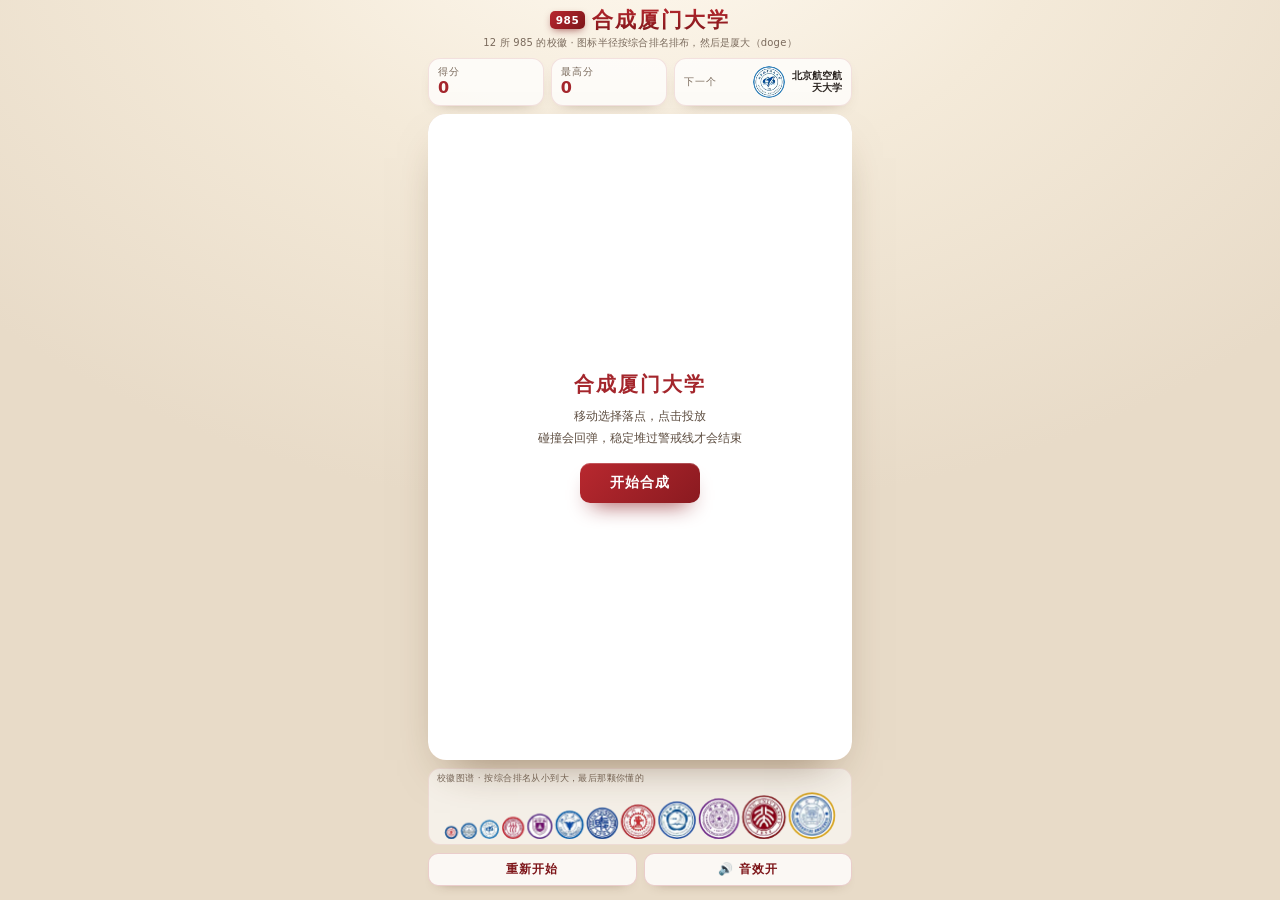
<file: index.html>
<!DOCTYPE html>
<html lang="zh-CN" data-page-node-id="Q6Bgpc2JAX2wsFKY0dCXdx"><head data-page-node-id="9keNYyALNXBNEeXgZ3OpBm">
<meta charset="utf-8" data-page-node-id="HIULP80lVlLewX3zucz9IK">
<meta name="viewport" content="width=device-width,initial-scale=1,maximum-scale=1,user-scalable=no,viewport-fit=cover" data-page-node-id="kZJm04axueg9WFIBU1UasE">
<meta name="theme-color" content="#f6ecdd" data-page-node-id="bTv37r9D2XKkGMJhAgQocq">
<meta name="apple-mobile-web-app-capable" content="yes" data-page-node-id="EFcL951EjPm0qzP3DqwOLJ">
<title data-page-node-id="Icsi96KEHbmW7mfEV5a2hs">合成厦门大学 · 985 校徽合成</title>

<link rel="stylesheet" href="styles.css">
</head>
<body data-page-node-id="pU0bcaeT4lRthfAObedv9x" style="position: relative;">
<div class="wrap" data-page-node-id="92YltGgHFAEWfaex5bWQ9P">

  <header class="hd" data-page-node-id="KKwtMhel9gnonOg8Zb62ku">
    <div class="hd-top" data-page-node-id="7YFMCEeuPOfqnijUL9FwXg">
      <span class="badge" data-page-node-id="lDmGAh8O2gZxe8yQN6e3CQ">985</span>
      <h1 data-page-node-id="RZle5vGnJf4B8yDTnMmtnO" style="">合成厦门大学​</h1>
    </div>
    <p class="sub" data-page-node-id="RNOwwhz8Yyo03BPHZcVKHX" style="">12 所 985 的校徽 · 图标半径按综合排名排布，然后是厦大（doge）​</p>
  </header>

  <div class="stats" data-page-node-id="k4CeTaL72JdDV8OKfMSS01">
    <div class="stat" data-page-node-id="BvsdDKbaZk16qzweCvtM3u"><span data-page-node-id="CjLLlhINQpRbop9ntHoM9Y">得分</span><strong id="score" data-page-node-id="AvpCtJoOs9VX4g4wnuVHa0">0</strong></div>
    <div class="stat" data-page-node-id="5ddJlUWL6LkojjylHuXt6p"><span data-page-node-id="KBubGdZKgLXQtKqd5gahTg">最高分</span><strong id="best" data-page-node-id="oAAvw2nnZdlpTm7Q2tgAOG">0</strong></div>
    <div class="stat next-stat" data-page-node-id="DgHrAKi9Bg2DAgfIWcHQAU">
      <span data-page-node-id="91ww3lUEdcvHhiwekM1wfy">下一个</span>
      <div class="next-row" data-page-node-id="BgVipQ0lcdo5l2sDj9j6zA">
        <canvas id="next" width="120" height="120" data-page-node-id="3AjIBKkSfXuJebAF9IiI60"></canvas>
        <em id="nextName" data-page-node-id="d8Blx6TD0BjT8A52CVbCwX">西安交通大学</em>
      </div>
    </div>
  </div>

  <div class="board" id="board" data-page-node-id="9PabwSejRmc5c0GPBFH5yd">
    <canvas id="game" width="630" height="960" data-page-node-id="XuFVujY0YrLHaGsfYDcvGW"></canvas>
    <div class="overlay" id="overlay" data-page-node-id="9l7X7w7BCjadccjrLv0uEB" style="background-color: rgb(255, 255, 255);">
      <div class="card" data-page-node-id="1avErmJKxJVo0aVjSH9XDm">
        <h2 id="ovTitle" data-page-node-id="4vpcSkOpZhBgaCH4mBqud3">合成厦门大学</h2>
        <div class="score-big" id="ovScore" style="display:none" data-page-node-id="bt1RcwENm9tE2JEqD4MIEr"></div>
        <p id="ovText" data-page-node-id="J2GAOSjjeXxLSO8oDCBgmY">移动选择落点，点击投放<br>碰撞会回弹，稳定堆过警戒线才会结束</p>
        <button class="btn-main" id="ovBtn" data-page-node-id="bJsIsDvtDbB2l9v2B4KqFX">开始合成</button>
      </div>
    </div>
    <div class="toast" id="toast" data-page-node-id="Bsj8A8I0T3MDlLHTLuAf6t"></div>
  </div>

  <div class="chain-box" data-page-node-id="jHRF1FDkAPB6MChIICgygB">
    <div class="chain-cap" data-page-node-id="VpdV6V4QJrwnafQvJTp9NM">校徽图谱 · 按综合排名从小到大，最后那颗你懂的</div>
    <canvas id="chaincvs" width="600" height="87" data-page-node-id="gOSXABEFK0S2K2B2uagDYb"></canvas>
  </div>

  <footer class="ft" data-page-node-id="fNP4SMQ4JlxDlUlWXfJ6NG">
    <button id="restart" data-page-node-id="xLAGfyItjQx1kTLvu3lzk4">重新开始</button>
    <button id="mute" data-page-node-id="UrKJ0ZJs3gi6m2InR4ksl4">🔊 音效开</button>
  </footer>

</div>

<script src="game.js"></script>


</body></html>
</file>
<file: styles.css>
:root{
    --ink:#2b2420;
    --ink-2:#7a6a5c;
    --red:#a4262c;
    --gold:#c9a227;
  }
  *{box-sizing:border-box; -webkit-tap-highlight-color:transparent;}
  html,body{height:100%;}
  body{
    margin:0;
    padding:calc(6px + env(safe-area-inset-top)) 7px calc(8px + env(safe-area-inset-bottom));
    display:flex; justify-content:center; align-items:flex-start;
    background:radial-gradient(900px 620px at 50% -12%, #fffaf1 0%, #f4ead9 46%, #e8dbc8 100%);
    font-family:"PingFang SC","Microsoft YaHei",-apple-system,"Segoe UI",system-ui,sans-serif;
    color:var(--ink);
    overscroll-behavior:none;
    -webkit-user-select:none; user-select:none;
    -webkit-touch-callout:none;
  }

  /* 整体宽度：按可视高度反推，保证一屏放下不用滚 */
  .wrap{
    width:min(100%, max(240px, calc((100vh - 192px) * 0.599)));
    max-width:520px;
    display:flex; flex-direction:column; gap:8px;
  }
  @supports (height:100dvh){
    .wrap{width:min(100%, max(240px, calc((100dvh - 192px) * 0.599)));}
  }

  /* header */
  .hd{text-align:center;}
  .hd-top{display:flex; align-items:center; justify-content:center; gap:7px;}
  .badge{
    font-size:10.5px; font-weight:800; letter-spacing:.5px;
    color:#fff; background:linear-gradient(135deg,#b8282f,#7d1519);
    padding:2px 6px; border-radius:5px; line-height:1.35;
    box-shadow:0 3px 8px -3px rgba(125,21,25,.8);
  }
  h1{
    margin:0; font-size:21px; letter-spacing:2px; font-weight:800;
    background:linear-gradient(180deg,#b8282f,#7d1519);
    -webkit-background-clip:text; background-clip:text; color:transparent;
  }
  .sub{margin:2px 0 0; font-size:10px; color:var(--ink-2); line-height:1.4; letter-spacing:.2px;}

  /* stats */
  .stats{display:flex; gap:7px;}
  .stat{
    flex:1; background:rgba(255,255,255,.74);
    border:1px solid rgba(164,38,44,.12);
    border-radius:12px; padding:4px 9px;
    box-shadow:0 6px 16px -12px rgba(90,60,30,.7);
    display:flex; flex-direction:column; gap:1px;
    min-width:0;
    height:48px;                       /* 固定高度：换名字不会把棋盘顶下去 */
    justify-content:center;
  }
  .stat span{font-size:9.5px; color:var(--ink-2); letter-spacing:1px; line-height:1.3; flex:none;}
  .stat strong{font-size:16px; font-variant-numeric:tabular-nums; color:var(--red); letter-spacing:.5px; line-height:1.15;}
  .next-stat{flex:1.65; flex-direction:row; align-items:center; justify-content:space-between; gap:5px;}
  .next-row{display:flex; align-items:center; gap:5px; min-width:0; flex:1; justify-content:flex-end;}
  #next{width:36px; height:36px; display:block; flex:none;}
  .next-row em{
    font-style:normal; font-size:10px; font-weight:700; color:var(--ink);
    line-height:1.18;
    flex:0 1 5em; width:5em; min-width:0; max-width:5em;
    height:2.36em;                     /* 恒定两行高度，名字长短都不跳动 */
    display:-webkit-box; -webkit-box-orient:vertical; -webkit-line-clamp:2;
    overflow:hidden; overflow-wrap:anywhere;
    text-align:right;
  }

  /* board */
  .board{
    position:relative; border-radius:18px; overflow:hidden;
    width:100%;
    background:linear-gradient(180deg,#fffdf8,#f7efe2);
    box-shadow:
      0 22px 44px -22px rgba(80,50,20,.55),
      inset 0 0 0 1px rgba(164,38,44,.16);
  }
  #game{display:block; width:100%; height:auto; touch-action:none; cursor:pointer;}

  /* overlay */
  .overlay{
    position:absolute; inset:0; display:flex; align-items:center; justify-content:center;
    background:rgba(250,245,236,.7);
    backdrop-filter:blur(7px); -webkit-backdrop-filter:blur(7px);
    transition:opacity .25s ease, visibility .25s;
  }
  .overlay.hide{opacity:0; visibility:hidden; pointer-events:none;}
  .card{text-align:center; padding:0 22px; max-width:320px;}
  .card h2{margin:0 0 8px; font-size:20px; letter-spacing:2px; color:var(--red);}
  .card p{margin:0 0 14px; font-size:12px; line-height:1.8; color:#5d4d40;}
  .card .score-big{font-size:32px; font-weight:800; color:var(--red); font-variant-numeric:tabular-nums; margin:2px 0 10px;}
  .card .score-big small{font-size:11px; color:var(--ink-2); font-weight:600; letter-spacing:1px; display:block; margin-bottom:2px;}
  button{
    font-family:inherit; cursor:pointer; border:none; border-radius:10px;
    font-weight:800; letter-spacing:1px;
    transition:transform .12s ease, box-shadow .2s ease, background .2s;
  }
  button:active{transform:translateY(1px) scale(.99);}
  .btn-main{
    font-size:14px; padding:11px 30px; color:#fff;
    background:linear-gradient(135deg,#b8282f,#8a1a20);
    box-shadow:0 12px 22px -12px rgba(138,26,32,.95), inset 0 1px 0 rgba(255,255,255,.22);
  }

  /* toast */
  .toast{
    position:absolute; left:50%; top:15%; transform:translate(-50%,-8px);
    padding:7px 15px; border-radius:11px; font-size:12px; font-weight:800;
    color:#fff; letter-spacing:.8px; white-space:nowrap;
    background:linear-gradient(135deg,#c9a227,#a4262c);
    box-shadow:0 12px 26px -12px rgba(120,80,20,.9);
    opacity:0; pointer-events:none; transition:opacity .25s, transform .25s;
  }
  .toast.on{opacity:1; transform:translate(-50%,0);}

  /* chain */
  .chain-box{
    background:rgba(255,255,255,.58); border:1px solid rgba(164,38,44,.1);
    border-radius:12px; padding:3px 8px 1px;
  }
  .chain-cap{font-size:9px; color:var(--ink-2); letter-spacing:.4px; margin-bottom:0; line-height:1.35;}
  #chaincvs{display:block; width:100%; height:auto;}

  /* footer */
  .ft{display:flex; gap:7px;}
  .ft button{
    flex:1; font-size:12px; padding:7px 0; letter-spacing:1px;
    color:#7d1519; background:rgba(255,255,255,.8);
    border:1px solid rgba(164,38,44,.2);
    box-shadow:0 6px 14px -12px rgba(90,60,30,.9);
  }

  /* 窄屏：名字块再收紧一点，保证仍是两行 */
  @media (max-width: 374px){
    .next-row em{font-size:9px; flex-basis:4.7em; max-width:4.7em;}
    #next{width:32px; height:32px;}
  }

  /* 矮屏收紧 */
  @media (max-height: 700px){
    h1{font-size:19px;}
    .sub{display:none;}
    .ft button{padding:6px 0;}
    .chain-box{display:none;}
    .stat{height:44px;}
  }
</file>
